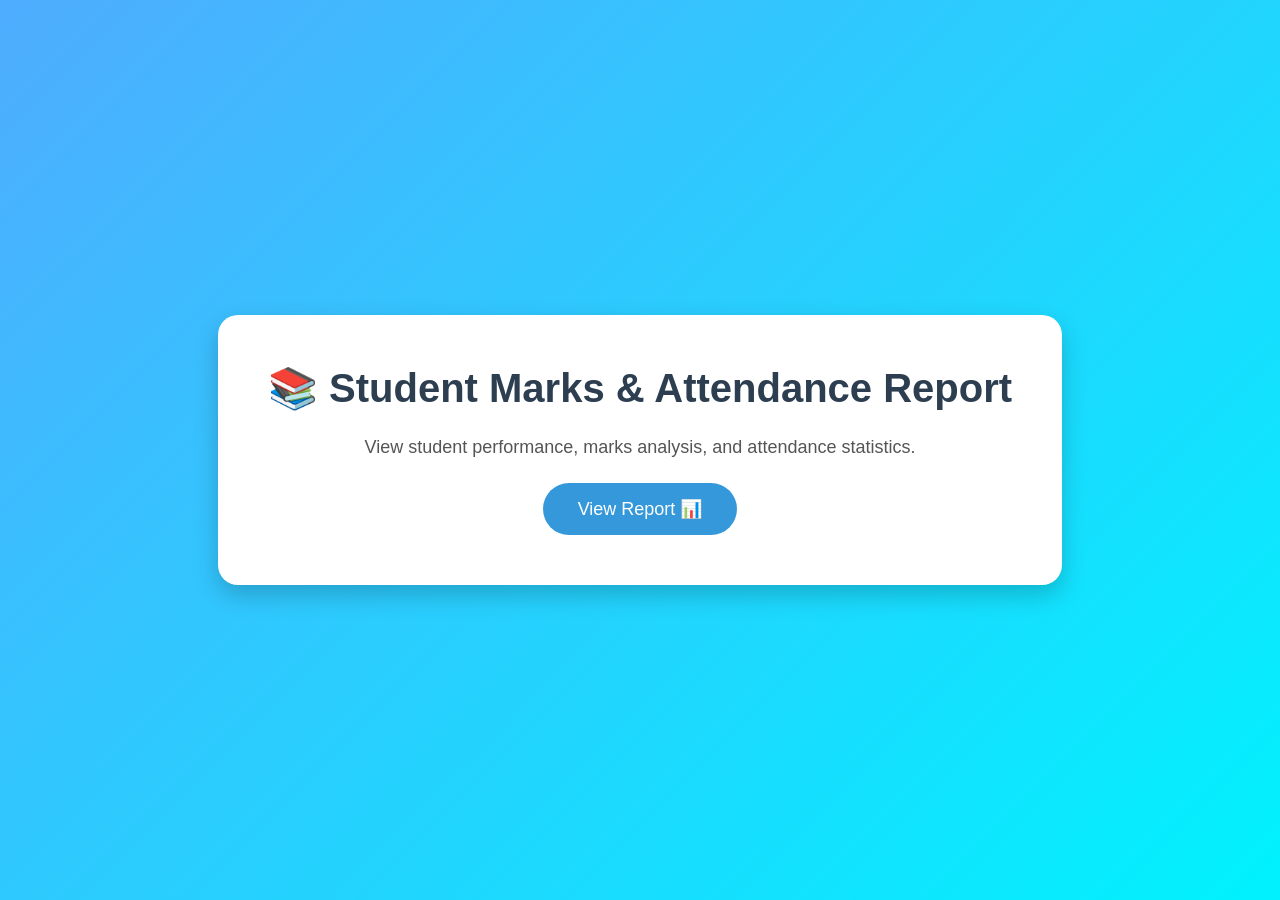
<file: Student_Marks_and_Attendance_Report/templates/index.html>
<!DOCTYPE html>
<html>
<head>
    <title>Student Report</title>

    <style>
        *{
            margin:0;
            padding:0;
            box-sizing:border-box;
        }

        body{
            height:100vh;
            display:flex;
            justify-content:center;
            align-items:center;
            background:linear-gradient(135deg,#4facfe,#00f2fe);
            font-family:Arial, sans-serif;
        }

        .container{
            background:white;
            padding:50px;
            border-radius:20px;
            text-align:center;
            box-shadow:0 10px 25px rgba(0,0,0,0.2);
            animation:fadeIn 1s ease-in-out;
        }

        h1{
            color:#2c3e50;
            margin-bottom:25px;
            font-size:40px;
        }

        p{
            color:#555;
            margin-bottom:25px;
            font-size:18px;
        }

        button{
            padding:15px 35px;
            font-size:18px;
            border:none;
            border-radius:50px;
            background:#3498db;
            color:white;
            cursor:pointer;
            transition:0.3s;
        }

        button:hover{
            background:#2980b9;
            transform:scale(1.08);
            box-shadow:0 5px 15px rgba(0,0,0,0.3);
        }

        @keyframes fadeIn{
            from{
                opacity:0;
                transform:translateY(-30px);
            }
            to{
                opacity:1;
                transform:translateY(0);
            }
        }
    </style>
</head>

<body>

    <div class="container">
        <h1>📚 Student Marks & Attendance Report</h1>

        <p>
            View student performance, marks analysis,
            and attendance statistics.
        </p>

        <button onclick="window.location.href='/report'">
            View Report 📊
        </button>
    </div>

</body>
</html>
</file>
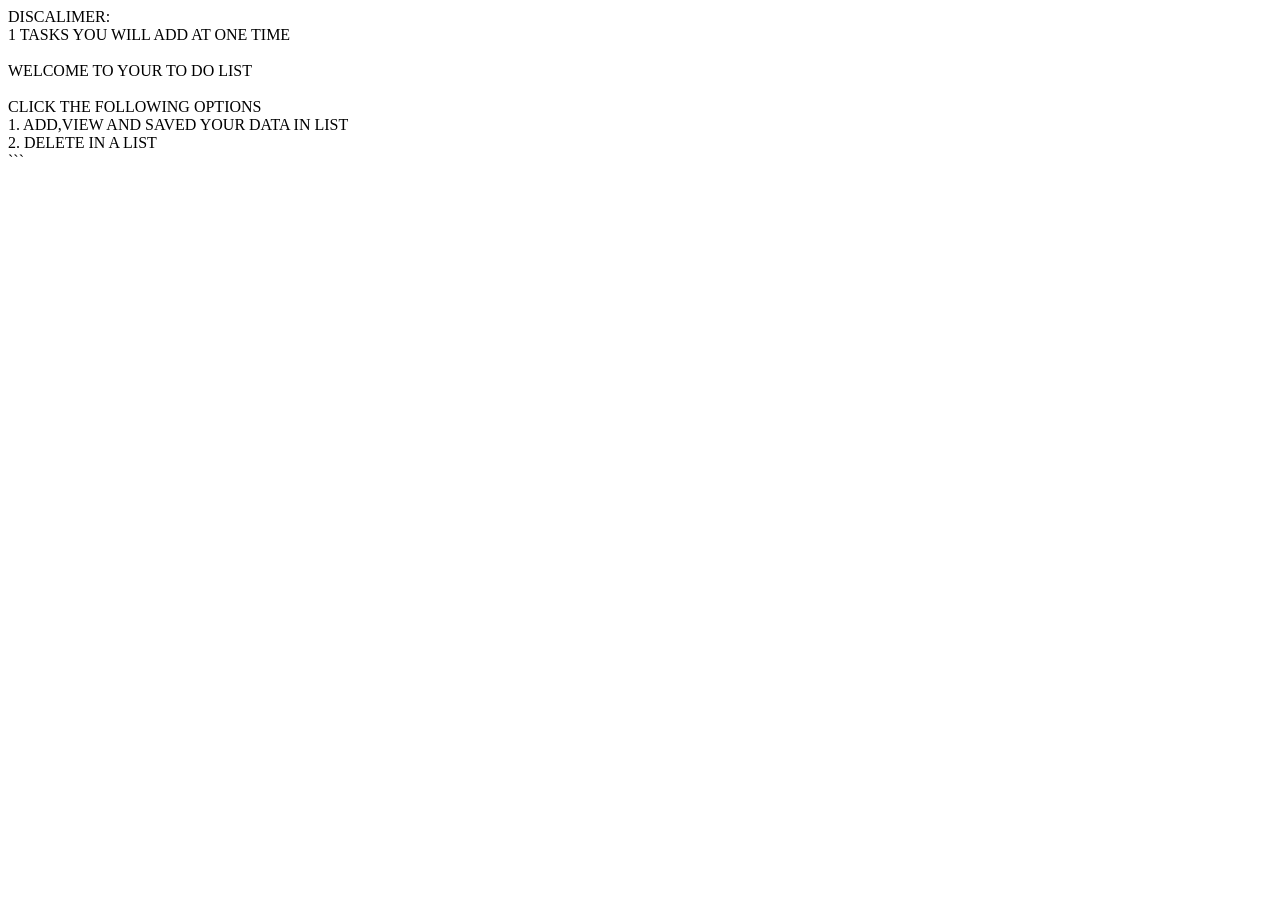
<file: webpage_To_do_list.html>
<!DOCTYPE html>
<html>
<head>
    <title>TO DO LIST</title>
</head>
<body>

<script>
document.write("DISCALIMER:<br>");
document.write("1 TASKS YOU WILL ADD AT ONE TIME<br><br>");

document.write("WELCOME TO YOUR TO DO LIST<br><br>");

document.write("CLICK THE FOLLOWING OPTIONS<br>");
document.write("1. ADD,VIEW AND SAVED YOUR DATA IN LIST<br>");
document.write("2. DELETE IN A LIST<br>");

let result = parseInt(prompt("enter a choice::"));

switch(result) {
    case 1:
        document.write("ADD AND SAVE A TASK<br>");

        let data = prompt("enter a task");

        function task_assigned(data) {
            return data;
        }

        document.write("All data is saved in Database<br>");
        document.write("<br>");
        document.write("VIEW YOUR DATA<br>");
        document.write(task_assigned(data) + "<br>");
        document.write("<br>");
        document.write("ALL------data----- is saved<br>");
        document.write("YOUR DATA IS SAFE AND SECURE...<br>");
        document.write("REVISIT IN OUR TO DO LIST.....<br>");
        document.write("<br>YOUR DATA IS SAFE AND SECURE...<br>");
        document.write("THANK YOU FOR USING OUR TO-DO LIST");
        break;

    case 2:
        document.write("DELETE A TASK");
        break;
}
</script>

</body>
</html>
```
</file>
